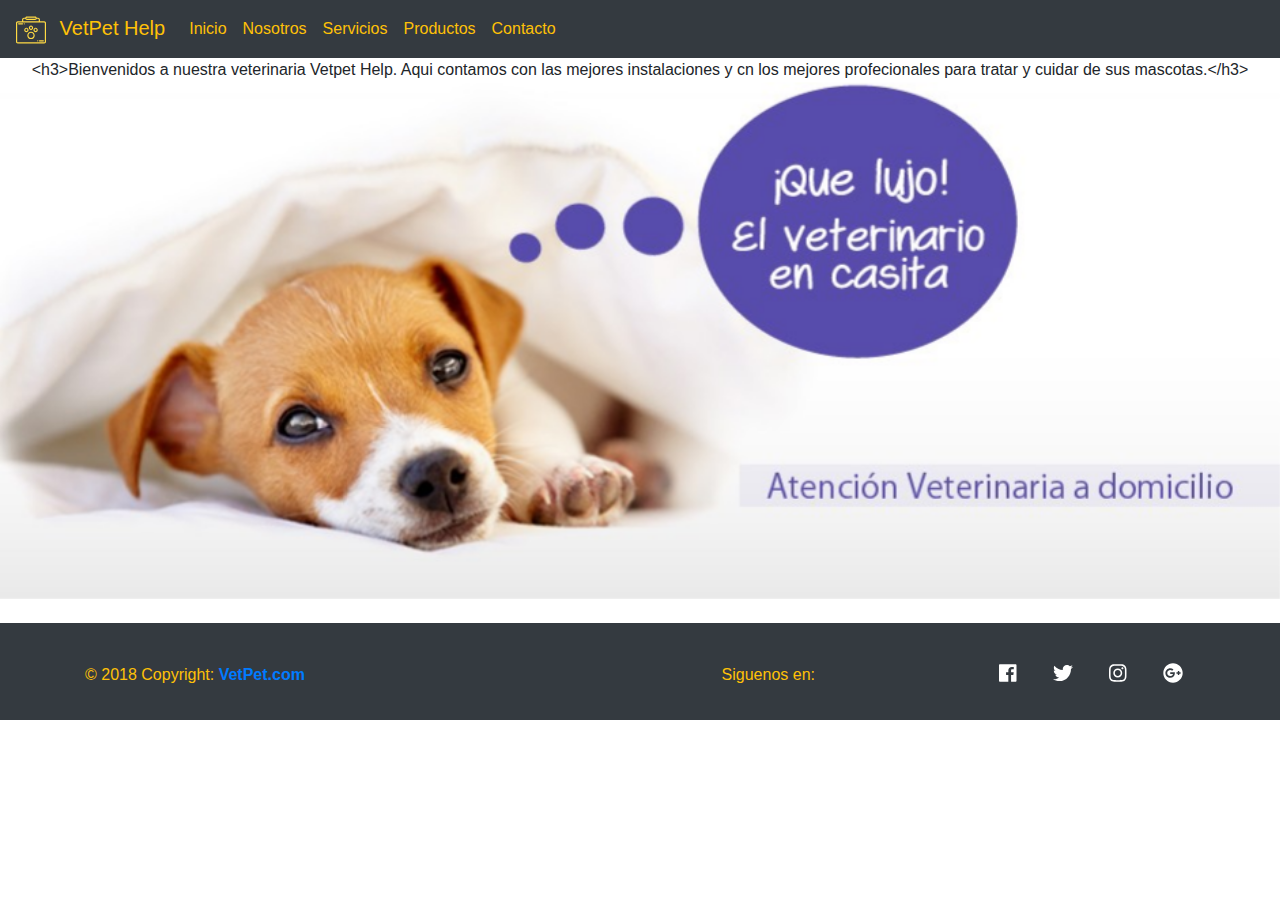
<file: index.html>
<!DOCTYPE html>
<html>
<head>
	<title>Vetpet Help</title>
	<script type="text/javascript" src="assets/js/jquery.js"></script>
	<script type="text/javascript" src="assets/js/popper.js"></script>
	<script type="text/javascript" src="assets/js/bootstrap.js"></script>
	<script type="text/javascript" src="assets/js/fontawesome-all.js"></script>
	<link rel="stylesheet" type="text/css" href="assets/css/bootstrap.css">
	<link rel="stylesheet" type="text/css" href="assets/css/estilos.css">
	<link rel="icon" href="assets/images/logo.ico">

</head>
<body>
	<nav class="navbar navbar-expand-lg navbar-light bg-dark">	  
		<a class="navbar-brand" href="#">
    	<img src="assets/images/logo.svg" width="30" height="30" alt="Logo">
    	<span class="ml-2 text-warning"> VetPet Help</span>
  	</a>
	  <button class="navbar-toggler" type="button" data-toggle="collapse" data-target="#navbarSupportedContent" aria-controls="navbarSupportedContent" aria-expanded="false" aria-label="Toggle navigation">
	    <span class="navbar-toggler-icon"></span>
	  </button>
	  <div class="collapse navbar-collapse" id="navbarSupportedContent">
	    <ul class="navbar-nav mr-auto">
	      <li class="nav-item active">
	        <a class="nav-link text-warning" href="index.html">Inicio <span class="sr-only">(current)</span></a>
	      </li>
	      <li class="nav-item active">
	        <a class="nav-link text-warning" href="nosotros.html">Nosotros <span class="sr-only">(current)</span></a>
	      </li>
	      <li class="nav-item active">
	        <a class="nav-link text-warning" href="servicios.html">Servicios <span class="sr-only">(current)</span></a>
	      </li>
	      <li class="nav-item active">
	        <a class="nav-link text-warning" href="productos.html">Productos <span class="sr-only">(current)</span></a>
	      </li>
	      <li class="nav-item active">
	        <a class="nav-link text-warning" href="contacto.html">Contacto <span class="sr-only">(current)</span></a>
	      </li>	      
	    </ul>	    
	  </div>
	</nav>
	<div id="textDiv" class="text-center"></div>
	<div id="slider" class="carousel slide" data-ride="carousel">
	  <div class="carousel-inner">
	    <div class="carousel-item active">
	      <img class="d-block w-100" src="assets/images/slide_1.jpg" alt="First slide">
	    </div>
	    <div class="carousel-item">
	      <img class="d-block w-100" src="assets/images/slide_2.jpg" alt="Second slide">
	    </div>		    
	  </div>
	</div>

	<footer class="page-footer font-small stylish-color-dark pt-4 mt-4 bg-dark">
          <div class="container text-center text-md-left">
              <div class="row py-3 d-flex align-items-center">
                  <div class="col-md-4 col-lg-4">
                      <p class="text-center text-md-left grey-text text-warning">© 2018 Copyright: <a href="https://mdbootstrap.com/material-design-for-bootstrap/"><strong> VetPet.com</strong></a></p>
                  </div>
                  <div class="col-md-4">
                  	<div class="text-center text-md-right">
                  		<p class="text-warning">Siguenos en: </p>
                  	</div>
                  </div>
                  <div class="col-md-4 col-lg-4 ml-lg-0">
                      <div class="text-center text-md-right">
                        <ul class="list-unstyled list-inline">
				          	  <ul class="list-unstyled list-inline">
                              <li class="list-inline-item"><a class="btn-floating btn-sm rgba-white-slight mx-1"><i class="icono fab fa-facebook"></i></a></li>
                              <li class="list-inline-item"><a class="btn-floating btn-sm rgba-white-slight mx-1"><i class="icono fab fa-twitter"></i></a></li>
                              <li class="list-inline-item"><a class="btn-floating btn-sm rgba-white-slight mx-1"><i class="icono fab fa-instagram"></i></a></li>
                              <li class="list-inline-item"><a class="btn-floating btn-sm rgba-white-slight mx-1"><i class="icono fab fa-google-plus"></i></a></li>
                          </ul>
				        </ul>
                      </div>
                  </div>
              </div>
          </div>
      </footer>
	<script type="text/javascript">
		var div = document.getElementById("textDiv");  
    	div.textContent = "<h3>Bienvenidos a nuestra veterinaria Vetpet Help. Aqui contamos con las mejores instalaciones y cn los mejores profecionales para tratar y cuidar de sus mascotas.</h3>";  
    	var text = div.textContent;
	</script>
</body>
</html>
</file>
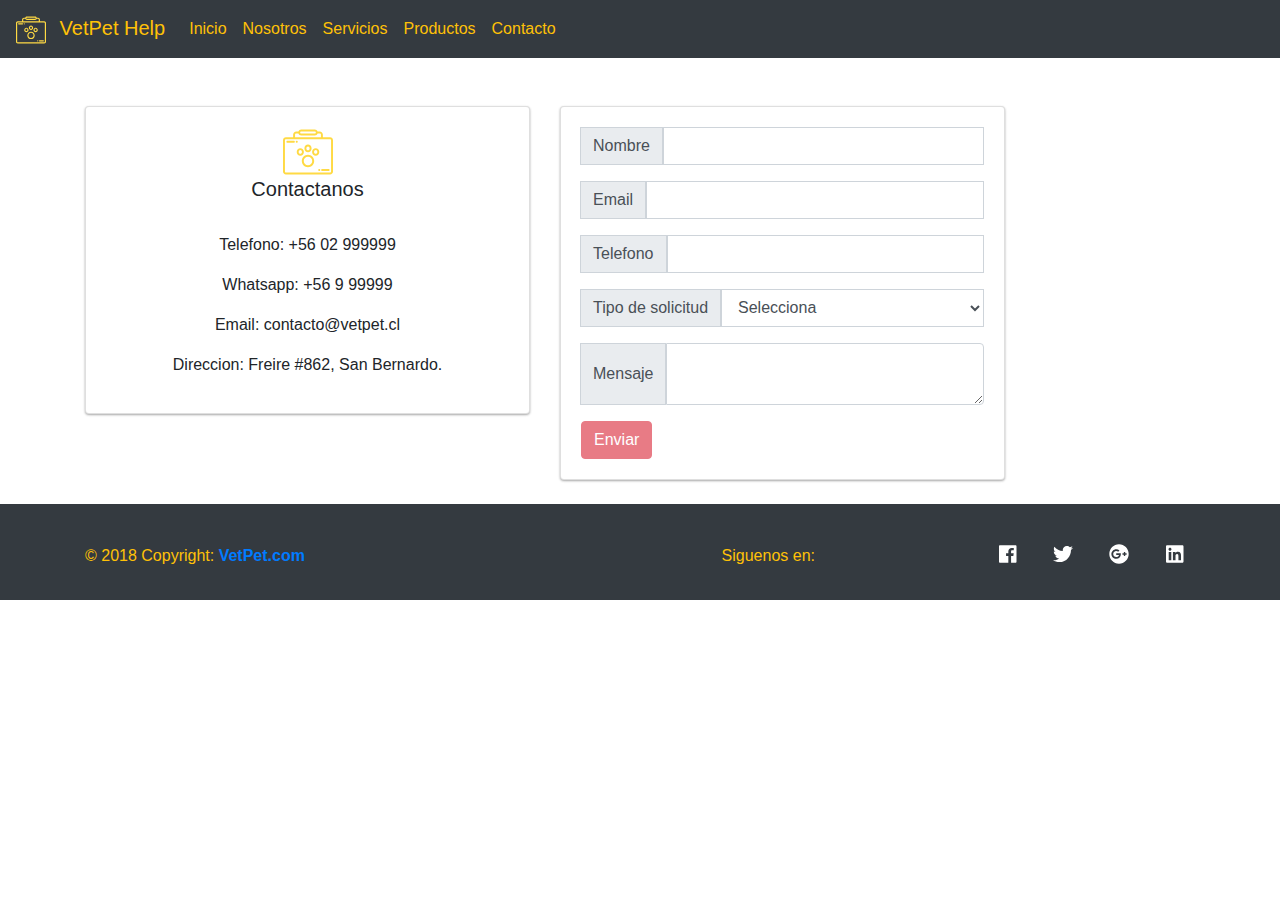
<file: contacto.html>
<!DOCTYPE html>
<html>
<head>
	<title>Vetpet Help</title>
	<script type="text/javascript" src="assets/js/jquery.js"></script>
	<script type="text/javascript" src="assets/js/popper.js"></script>
	<script type="text/javascript" src="assets/js/bootstrap.js"></script>
    <script type="text/javascript" src="assets/js/fontawesome-all.js"></script>
	<link rel="stylesheet" type="text/css" href="assets/css/bootstrap.css">
    <link rel="stylesheet" type="text/css" href="assets/css/estilos.css">
    <link rel="icon" href="assets/images/logo.ico">
</head>
<body>
	<nav class="navbar navbar-expand-lg navbar-light bg-dark">	  
		<a class="navbar-brand" href="#">
    	<img src="assets/images/logo.svg" width="30" height="30" alt="Logo">
    	<span class="ml-2 text-warning"> VetPet Help</span>
  	</a>
	  <button class="navbar-toggler" type="button" data-toggle="collapse" data-target="#navbarSupportedContent" aria-controls="navbarSupportedContent" aria-expanded="false" aria-label="Toggle navigation">
	    <span class="navbar-toggler-icon"></span>
	  </button>
	  <div class="collapse navbar-collapse" id="navbarSupportedContent">
	    <ul class="navbar-nav mr-auto">
	      <li class="nav-item active">
	        <a class="nav-link text-warning" href="index.html">Inicio <span class="sr-only">(current)</span></a>
	      </li>
	      <li class="nav-item active">
	        <a class="nav-link text-warning" href="nosotros.html">Nosotros <span class="sr-only">(current)</span></a>
	      </li>
	      <li class="nav-item active">
	        <a class="nav-link text-warning" href="servicios.html">Servicios <span class="sr-only">(current)</span></a>
	      </li>
	      <li class="nav-item active">
	        <a class="nav-link text-warning" href="productos.html">Productos <span class="sr-only">(current)</span></a>
	      </li>
	      <li class="nav-item active">
	        <a class="nav-link text-warning" href="contacto.html">Contacto <span class="sr-only">(current)</span></a>
	      </li>	      
	    </ul>	    
	  </div>
	</nav>

	<div class="container mt-5">
		<div class="row">
			<div class="col-5">
				<div class="card">					
					<div class="card-body text-center">
						<img src="assets/images/logo.svg" width="50" height="50" alt="Logo">
						<h5>Contactanos</h5><br>
						<p>Telefono: +56 02 999999</p>
						<p>Whatsapp: +56 9 99999</p>
						<p>Email: contacto@vetpet.cl</p>
						<p>Direccion: Freire #862, San Bernardo.</p>
					</div>
				</div>
			</div>
			<div class="col-5">
				<div class="card">
					<div class="card-body">
						<form>
							<div class="input-group form-group">
								<div class="input-group-append">
									<span class="input-group-text">Nombre</span>
								</div>
								<input type="text" id="nombre" class="form-control" data-valid="">
								<div id="nombre_feed"></div>
							</div>
							<div class="input-group form-group">
								<div class="input-group-append">
									<span class="input-group-text">Email</span>
								</div>
								<input type="email" id="email" class="form-control" data-valid="">
								<div id="email_feed"></div>
							</div>
							<div class="form-group input-group">
								<div class="input-group-append">
									<span class="input-group-text">Telefono</span>
								</div>
								<input type="number" id="tel" class="form-control" data-valid="">
								<div id="tel_feed"></div>
							</div>
							<div class="form-group input-group">
								<div class="input-group-append">									
									<span class="input-group-text">
										Tipo de solicitud
									</span>
								</div>
									<select id="asunto" class="form-control">
										<option value="0" selected>Selecciona</option>
										<option value="1">Consulta</option>
										<option value="2">Solicitar hora</option>
										<option value="3">Peluqueria</option>
										<option value="4">Servicio de cuidado</option>
										<option value="5">Reclamo o sugerencias</option>
									</select>
									<div id="asunto_feed"></div>
							</div>
							<div class="form-group input-group">
								<div class="input-group-append">
									<span class="input-group-text">Mensaje</span>
								</div>
								<textarea id="mensaje" class="form-control" aria-label="With textarea" data-valid=""></textarea>
							</div>
							<input type="submit" id="enviar" class="btn btn-danger" disabled="" value="Enviar">
						</form>				
					</div>
				</div>				
			</div>
		</div>
	</div>

	<footer class="page-footer font-small stylish-color-dark pt-4 mt-4 bg-dark">
          <div class="container text-center text-md-left">
              <div class="row py-3 d-flex align-items-center">
                  <div class="col-md-4 col-lg-4">
                      <p class="text-center text-md-left grey-text text-warning">© 2018 Copyright: <a href="https://mdbootstrap.com/material-design-for-bootstrap/"><strong> VetPet.com</strong></a></p>
                  </div>
                  <div class="col-md-4">
                    <div class="text-center text-md-right">
                        <p class="text-warning">Siguenos en: </p>
                    </div>
                  </div>
                  <div class="col-md-4 col-lg-4 ml-lg-0">
                      <div class="text-center text-md-right">
                        <ul class="list-unstyled list-inline">
                              <ul class="list-unstyled list-inline">
                              <li class="list-inline-item"><a class="btn-floating btn-sm rgba-white-slight mx-1"><i class="icono fab fa-facebook"></i></a></li>
                              <li class="list-inline-item"><a class="btn-floating btn-sm rgba-white-slight mx-1"><i class="icono fab fa-twitter"></i></a></li>
                              <li class="list-inline-item"><a class="btn-floating btn-sm rgba-white-slight mx-1"><i class="icono fab fa-google-plus"></i></a></li>
                              <li class="list-inline-item"><a class="btn-floating btn-sm rgba-white-slight mx-1"><i class="icono fab fa-linkedin"></i></a></li>
                          </ul>
                        </ul>
                      </div>
                  </div>
              </div>
          </div>
      </footer>
	<script type="text/javascript" src="assets/js/validaciones.js"></script>
</body>
</html>
</file>
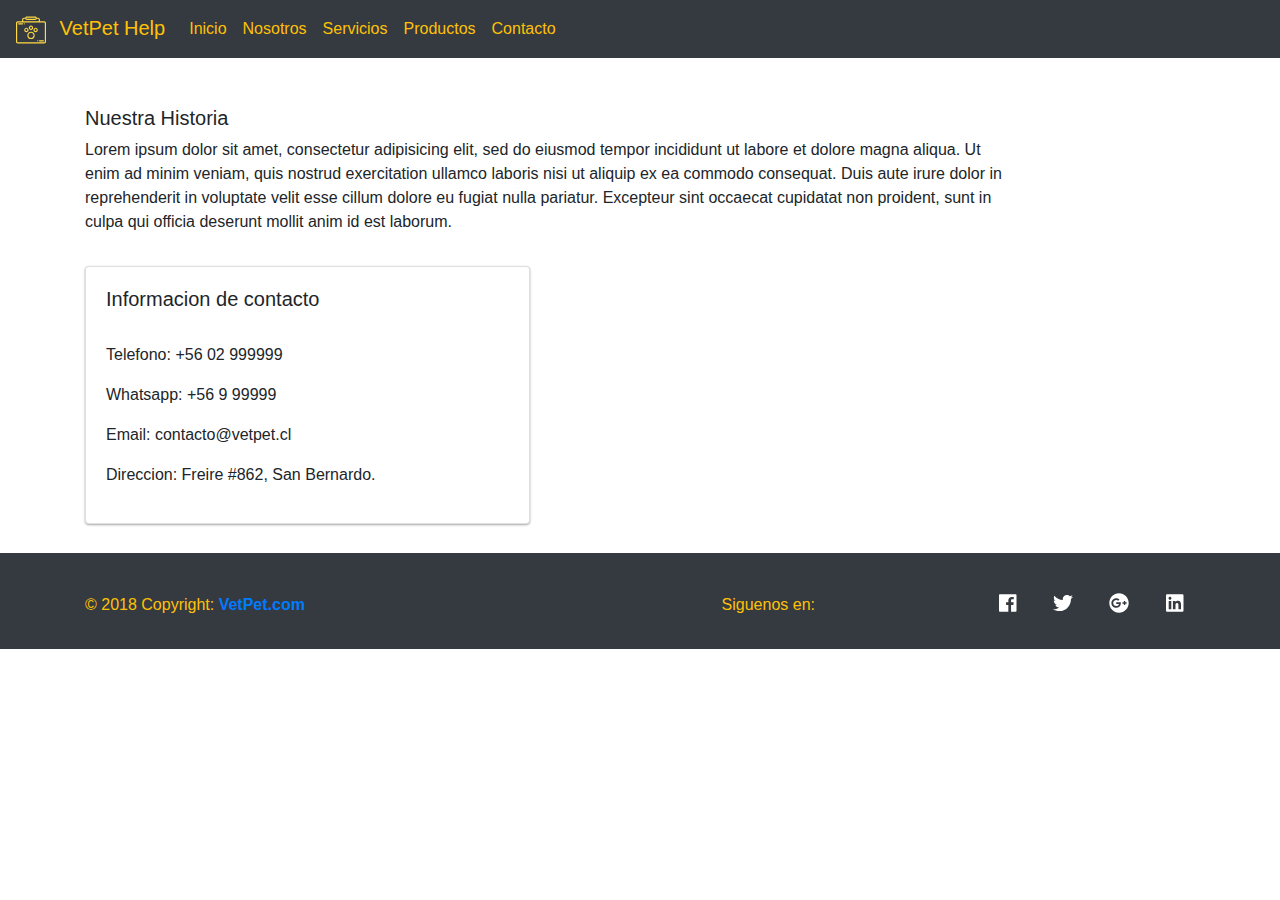
<file: nosotros.html>
<!DOCTYPE html>
<html>
<head>
	<title>Vetpet Help</title>
	<script type="text/javascript" src="assets/js/jquery.js"></script>
	<script type="text/javascript" src="assets/js/popper.js"></script>
	<script type="text/javascript" src="assets/js/bootstrap.js"></script>
	<script type="text/javascript" src="assets/js/fontawesome-all.js"></script>
	<link rel="stylesheet" type="text/css" href="assets/css/bootstrap.css">
	<link rel="stylesheet" type="text/css" href="assets/css/estilos.css">
	<link rel="icon" href="assets/images/logo.ico">
</head>
<body>
	<nav class="navbar navbar-expand-lg navbar-light bg-dark">	  
		<a class="navbar-brand" href="#">
    	<img src="assets/images/logo.svg" width="30" height="30" alt="Logo">
    	<span class="ml-2 text-warning"> VetPet Help</span>
  	</a>
	  <button class="navbar-toggler" type="button" data-toggle="collapse" data-target="#navbarSupportedContent" aria-controls="navbarSupportedContent" aria-expanded="false" aria-label="Toggle navigation">
	    <span class="navbar-toggler-icon"></span>
	  </button>
	  <div class="collapse navbar-collapse" id="navbarSupportedContent">
	    <ul class="navbar-nav mr-auto">
	      <li class="nav-item active">
	        <a class="nav-link text-warning" href="index.html">Inicio <span class="sr-only">(current)</span></a>
	      </li>
	      <li class="nav-item active">
	        <a class="nav-link text-warning" href="nosotros.html">Nosotros <span class="sr-only">(current)</span></a>
	      </li>
	      <li class="nav-item active">
	        <a class="nav-link text-warning" href="servicios.html">Servicios <span class="sr-only">(current)</span></a>
	      </li>
	      <li class="nav-item active">
	        <a class="nav-link text-warning" href="productos.html">Productos <span class="sr-only">(current)</span></a>
	      </li>
	      <li class="nav-item active">
	        <a class="nav-link text-warning" href="contacto.html">Contacto <span class="sr-only">(current)</span></a>
	      </li>	      
	    </ul>	    
	  </div>
	</nav>
	<div class="container mt-5">
		<div class="row">
			<div class="col-10">
				<h5>Nuestra Historia</h5>
				<p>Lorem ipsum dolor sit amet, consectetur adipisicing elit, sed do eiusmod
				tempor incididunt ut labore et dolore magna aliqua. Ut enim ad minim veniam,
				quis nostrud exercitation ullamco laboris nisi ut aliquip ex ea commodo
				consequat. Duis aute irure dolor in reprehenderit in voluptate velit esse
				cillum dolore eu fugiat nulla pariatur. Excepteur sint occaecat cupidatat non
				proident, sunt in culpa qui officia deserunt mollit anim id est laborum.</p>				
			</div>
		</div>
		<div class="row mt-3">
			<div class="col-5">
				<div class="card">					
					<div class="card-body">
						<h5>Informacion de contacto</h5><br>
						<p>Telefono: +56 02 999999</p>
						<p>Whatsapp: +56 9 99999</p>
						<p>Email: contacto@vetpet.cl</p>
						<p>Direccion: Freire #862, San Bernardo.</p>
					</div>
				</div>
			</div>
			<div class="col-5">
				<iframe src="https://www.google.com/maps/embed?pb=!1m18!1m12!1m3!1d3323.26098020224!2d-70.70812678517869!3d-33.59853238073178!2m3!1f0!2f0!3f0!3m2!1i1024!2i768!4f13.1!3m3!1m2!1s0x9662d94f6eef1f51%3A0x48e82f1d2eb65ea9!2sDuoc!5e0!3m2!1ses-419!2scl!4v1522716013381" width="443" height="256" frameborder="0" style="border:0" allowfullscreen></iframe>
			</div>
		</div>
	</div>

	<footer class="page-footer font-small stylish-color-dark pt-4 mt-4 bg-dark">
          <div class="container text-center text-md-left">
              <div class="row py-3 d-flex align-items-center">
                  <div class="col-md-4 col-lg-4">
                      <p class="text-center text-md-left grey-text text-warning">© 2018 Copyright: <a href="https://mdbootstrap.com/material-design-for-bootstrap/"><strong> VetPet.com</strong></a></p>
                  </div>
                  <div class="col-md-4">
                  	<div class="text-center text-md-right">
                  		<p class="text-warning">Siguenos en: </p>
                  	</div>
                  </div>
                  <div class="col-md-4 col-lg-4 ml-lg-0">
                      <div class="text-center text-md-right">
                        <ul class="list-unstyled list-inline">
				          	  <ul class="list-unstyled list-inline">
                              <li class="list-inline-item"><a class="btn-floating btn-sm rgba-white-slight mx-1"><i class="icono fab fa-facebook"></i></a></li>
                              <li class="list-inline-item"><a class="btn-floating btn-sm rgba-white-slight mx-1"><i class="icono fab fa-twitter"></i></a></li>
                              <li class="list-inline-item"><a class="btn-floating btn-sm rgba-white-slight mx-1"><i class="icono fab fa-google-plus"></i></a></li>
                              <li class="list-inline-item"><a class="btn-floating btn-sm rgba-white-slight mx-1"><i class="icono fab fa-linkedin"></i></a></li>
                          </ul>
				        </ul>
                      </div>
                  </div>
              </div>
          </div>
      </footer>
</body>
</html>
</file>
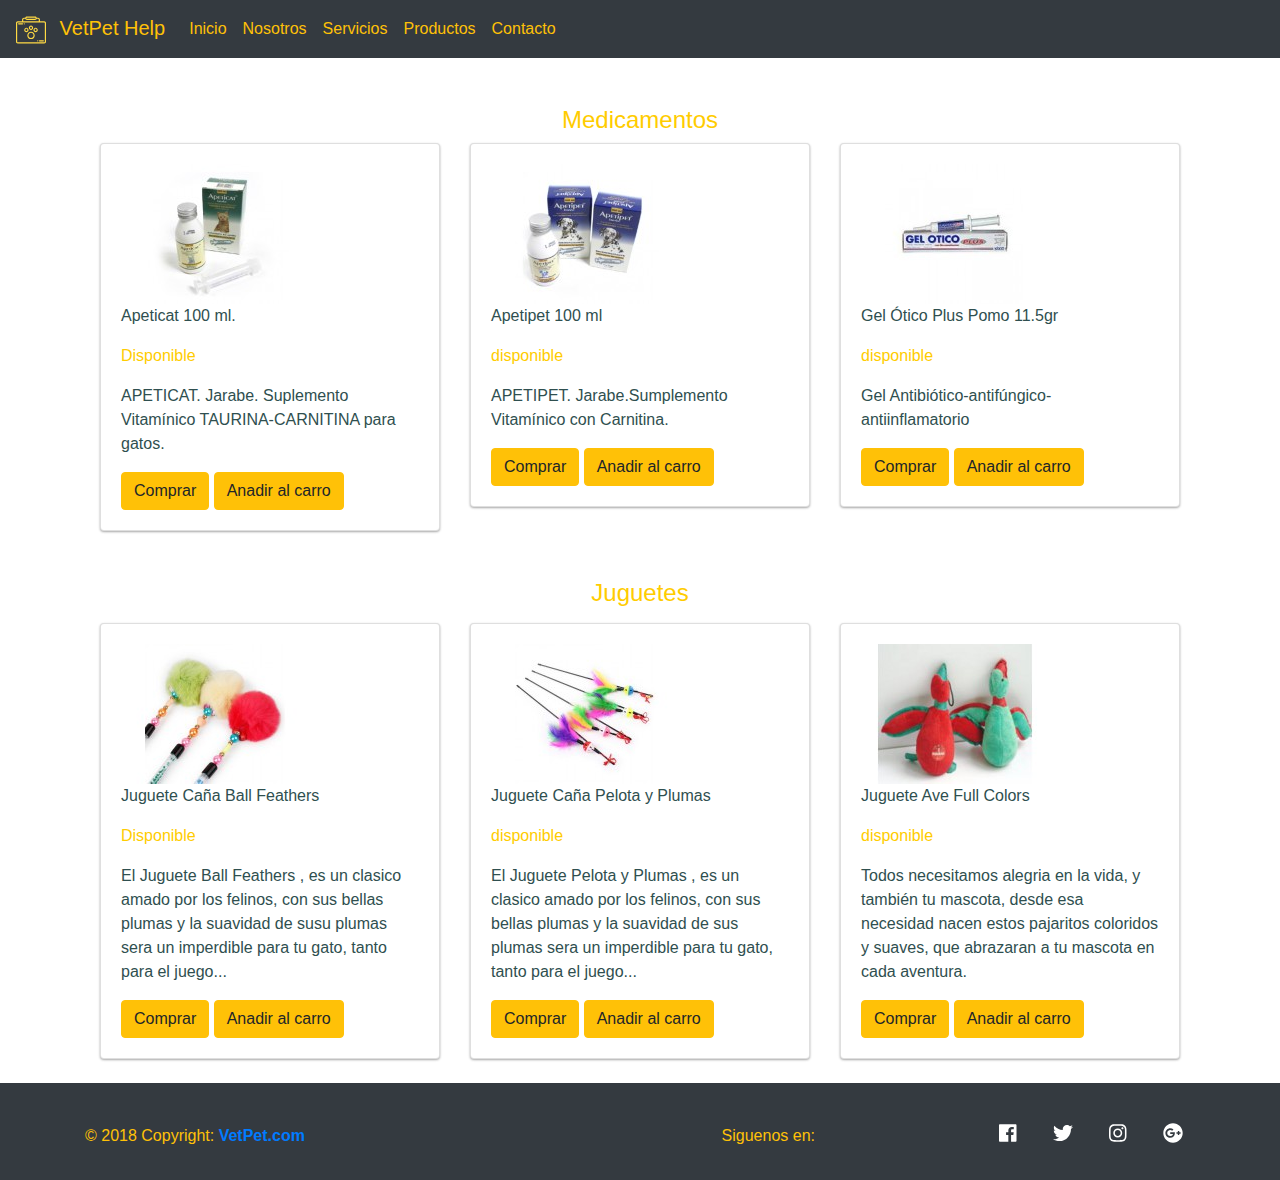
<file: productos.html>
<!DOCTYPE html>
<html>
<head>
	<title>Vetpet Help</title>
	<script type="text/javascript" src="assets/js/jquery.js"></script>
	<script type="text/javascript" src="assets/js/popper.js"></script>
	<script type="text/javascript" src="assets/js/bootstrap.js"></script>
	<script type="text/javascript" src="assets/js/fontawesome-all.js"></script>
	<link rel="stylesheet" type="text/css" href="assets/css/bootstrap.css">
	<link rel="stylesheet" type="text/css" href="assets/css/estilos.css">
	<link rel="icon" href="assets/images/logo.ico">
</head>
<body>
	<nav class="navbar navbar-expand-lg navbar-light bg-dark">	  
		<a class="navbar-brand" href="#">
    	<img src="assets/images/logo.svg" width="30" height="30" alt="Logo">
    	<span class="ml-2 text-warning"> VetPet Help</span>
  	</a>
	  <button class="navbar-toggler" type="button" data-toggle="collapse" data-target="#navbarSupportedContent" aria-controls="navbarSupportedContent" aria-expanded="false" aria-label="Toggle navigation">
	    <span class="navbar-toggler-icon"></span>
	  </button>
	  <div class="collapse navbar-collapse" id="navbarSupportedContent">
	    <ul class="navbar-nav mr-auto">
	      <li class="nav-item active">
	        <a class="nav-link text-warning" href="index.html">Inicio <span class="sr-only">(current)</span></a>
	      </li>
	      <li class="nav-item active">
	        <a class="nav-link text-warning" href="nosotros.html">Nosotros <span class="sr-only">(current)</span></a>
	      </li>
	      <li class="nav-item active">
	        <a class="nav-link text-warning" href="servicios.html">Servicios <span class="sr-only">(current)</span></a>
	      </li>
	      <li class="nav-item active">
	        <a class="nav-link text-warning" href="productos.html">Productos <span class="sr-only">(current)</span></a>
	      </li>
	      <li class="nav-item active">
	        <a class="nav-link text-warning" href="contacto.html">Contacto <span class="sr-only">(current)</span></a>
	      </li>	      
	    </ul>	    
	  </div>
	</nav>

	<div class="container">
		<div class="container mt-5">
			<div class="text-center">
				<h4 style="color:#ffcc00">Medicamentos</h4>
			</div>
			<div class="row">
				<div class="col-4">
					<div class="card">
						<div class="card-body">
							<img src="assets/images/img_producto1.jpg" alt="">
							<p style="color:#2f4f4f">Apeticat 100 ml.</p>
							<p style="color:#ffcc00">Disponible</p>
							<p style="color:#2f4f4f">APETICAT. Jarabe. Suplemento Vitamínico TAURINA-CARNITINA para gatos.</p>
							<input type="submit" id="comprar1" class="btn btn-warning" value="Comprar">
							<input type="submit" id="añadir1" class="btn btn-warning" value="Anadir al carro">
						</div>
					</div>
				</div>

				<div class="col-4">
					<div class="card">
						<div class="card-body">
							<img src="assets/images/img_producto2.jpg">
							<p style="color:#2f4f4f">Apetipet 100 ml</p>
							<p style="color:#ffcc00">disponible</p>
							<p style="color:#2f4f4f">APETIPET. Jarabe.Sumplemento Vitamínico con Carnitina.</p>
							<input type="submit" id="comprar2" class="btn btn-warning" value="Comprar">
							<input type="submit" id="añadir2" class="btn btn-warning" value="Anadir al carro">
						</div>
					</div>
				</div>

				<div class="col-4">
					<div class="card">
						<div class="card-body">
							<img src="assets/images/img_producto3.jpg" alt="">
							<p style="color:#2f4f4f">Gel Ótico Plus Pomo 11.5gr</p>
							<p style="color:#ffcc00">disponible</p>
							<p style="color:#2f4f4f">Gel Antibiótico-antifúngico-antiinflamatorio</p>
							<input type="submit" id="comprar3" class="btn btn-warning" value="Comprar">
							<input type="submit" id="añadir3" class="btn btn-warning" value="Anadir al carro">
						</div>
					</div>
				</div>			
			</div>
			<div class="text-center mt-5">
				<h4 style="color:#ffcc00">Juguetes</h4>
			</div>
			<div class="row mt-3">
				<div class="col-4">
					<div class="card">
						<div class="card-body">
							<img src="assets/images/img_producto6.jpg" alt="">
							<p style="color:#2f4f4f">Juguete Caña Ball Feathers</p>
							<p style="color:#ffcc00">Disponible</p>
							<p style="color:#2f4f4f">El Juguete  Ball Feathers , es un clasico amado por los felinos, con sus bellas plumas y la suavidad de susu plumas sera un imperdible para tu gato, tanto para el juego...</p>
							<input type="submit" id="comprar4" class="btn btn-warning" value="Comprar">
							<input type="submit" id="añadir4" class="btn btn-warning" value="Anadir al carro">
						</div>
					</div>
				</div>

				<div class="col-4">
					<div class="card">
						<div class="card-body">
							<img src="assets/images/img_producto7.jpg" alt="">
							<p style="color: #2f4f4f">Juguete Caña Pelota y Plumas</p>
							<p style="color: #ffcc00">disponible</p>
							<p style="color: #2f4f4f">El Juguete Pelota y Plumas , es un clasico amado por los felinos, con sus bellas plumas y la suavidad de sus plumas sera un imperdible para tu gato, tanto para el juego...</p>
							<input type="submit" id="comprar5" class="btn btn-warning" value="Comprar">
							<input type="submit" id="añadir5" class="btn btn-warning" value="Anadir al carro">
						</div>
					</div>
				</div>

				<div class="col-4">
					<div class="card">
						<div class="card-body">
							<img src="assets/images/img_producto8.jpg" alt="">
							<p style="color: #2f4f4f">Juguete Ave Full Colors</p>
							<p style="color: #ffcc00">disponible</p>
							<p style="color: #2f4f4f">Todos necesitamos alegria en la vida, y también tu mascota, desde esa necesidad nacen estos pajaritos coloridos y suaves, que abrazaran a tu mascota en cada aventura.</p>
							<input type="submit" id="comprar6" class="btn btn-warning" value="Comprar">
							<input type="submit" id="añadir6" class="btn btn-warning" value="Anadir al carro">
						</div>
					</div>
				</div>
			</div>
		</div>
	</div>
		<footer class="page-footer font-small stylish-color-dark pt-4 mt-4 bg-dark">
          <div class="container text-center text-md-left">
              <div class="row py-3 d-flex align-items-center">
                  <div class="col-md-4 col-lg-4">
                      <p class="text-center text-md-left grey-text text-warning">© 2018 Copyright: <a href="https://mdbootstrap.com/material-design-for-bootstrap/"><strong> VetPet.com</strong></a></p>
                  </div>
                  <div class="col-md-4">
                    <div class="text-center text-md-right">
                        <p class="text-warning">Siguenos en: </p>
                    </div>
                  </div>
                  <div class="col-md-4 col-lg-4 ml-lg-0">
                      <div class="text-center text-md-right">
                        <ul class="list-unstyled list-inline">
                              <ul class="list-unstyled list-inline">
                              <li class="list-inline-item"><a class="btn-floating btn-sm rgba-white-slight mx-1"><i class="icono fab fa-facebook"></i></a></li>
                              <li class="list-inline-item"><a class="btn-floating btn-sm rgba-white-slight mx-1"><i class="icono fab fa-twitter"></i></a></li>
                              <li class="list-inline-item"><a class="btn-floating btn-sm rgba-white-slight mx-1"><i class="icono fab fa-instagram"></i></a></li>
                              <li class="list-inline-item"><a class="btn-floating btn-sm rgba-white-slight mx-1"><i class="icono fab fa-google-plus"></i></a></li>
                          </ul>
                        </ul>
                      </div>
                  </div>
              </div>
          </div>
      </footer>
</body>
</html>
</file>
<file: assets/css/estilos.css>
.card {
	box-shadow: 0 1px 3px rgba(0,0,0,0.12), 0 1px 2px rgba(0,0,0,0.24);
  	transition: all 0.3s cubic-bezier(.25,.8,.25,1);
}

.card:hover {
	box-shadow: 0 14px 28px rgba(0,0,0,0.25), 0 10px 10px rgba(0,0,0,0.22);
}

.icono {
	font-size: 20px;
	color: white;
}
</file>
